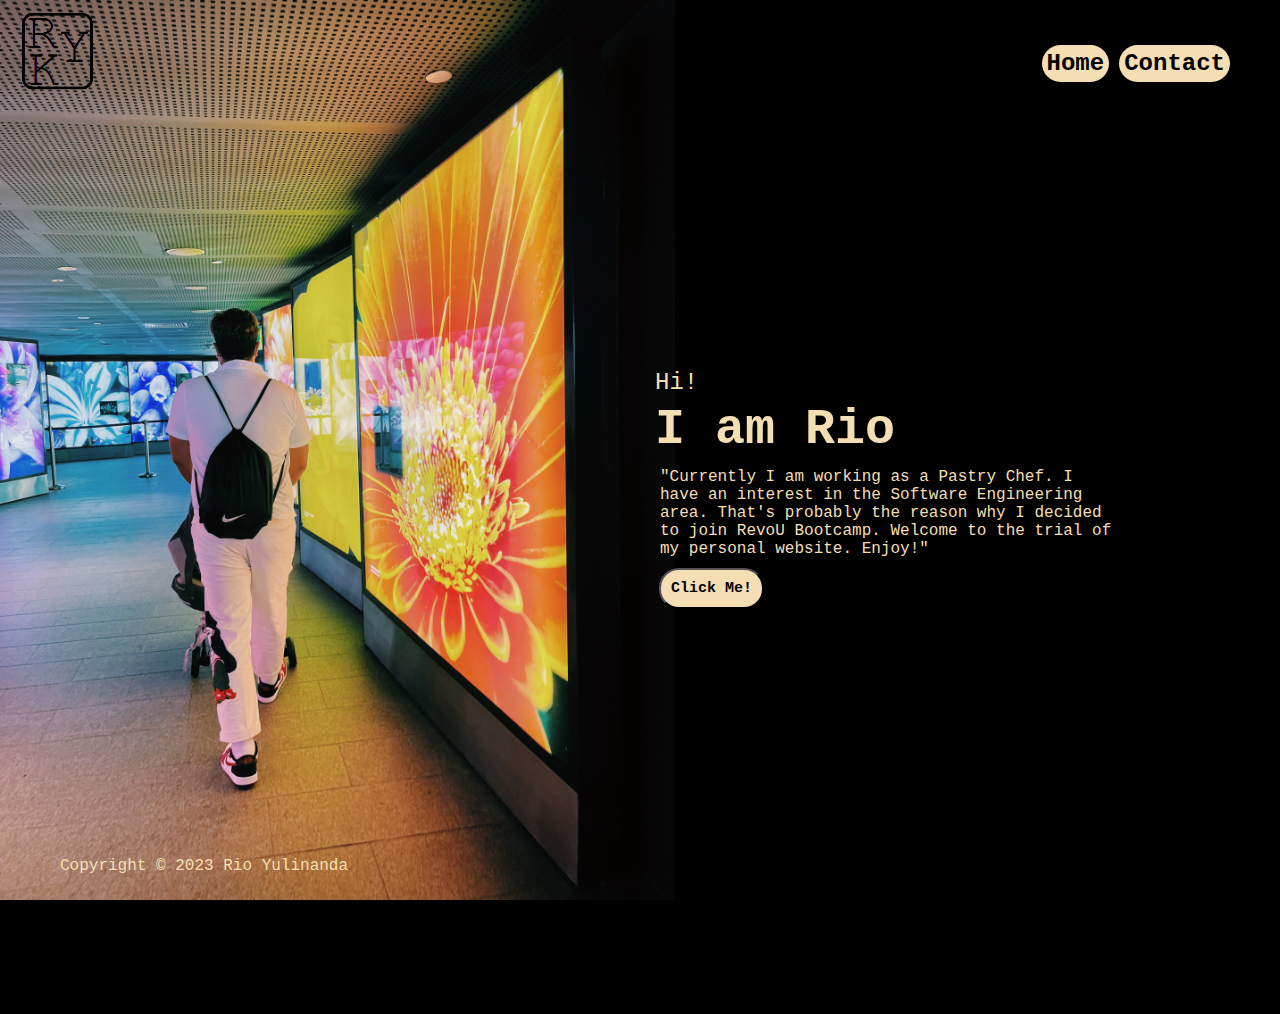
<file: index.html>
<!DOCTYPE html>
<html lang="en">
  <head>
    <meta charset="UTF-8" />
    <meta http-equiv="X-UA-Compatible" content="IE=edge" />
    <meta name="viewport" content="width=device-width, initial-scale=1.0" />
    <meta
      name="description"
      content="Rio is a Pastry Chef and Software Engineer Student."
    />
    <link rel="stylesheet" href="index.css" />
    <title>Rio Yulinanda</title>
  </head>

  <body>
    <nav class="navigation">
      <a href="index.html"
        ><img class="logo" src="/images/logo.png" alt="Logo RYK" />
      </a>

      <div class="navigation-right">
        <li>
          <a href="index.html">Home</a>
        </li>
        <li>
          <a href="/contact/index.html">Contact</a>
        </li>
      </div>
    </nav>

    <header class="header">
      <div class="header-right">
        <h4>Hi!</h4>
        <h1>I am Rio</h1>
        <p>
          "Currently I am working as a Pastry Chef. I have an interest in the
          Software Engineering area. That's probably the reason why I decided to
          join RevoU Bootcamp. Welcome to the trial of my personal website.
          Enjoy!"
        </p>
        <button onclick="sayhello()">Click Me!</button>
      </div>
    </header>

    <footer class="footer">
      <p class="copyright">Copyright &copy; 2023 Rio Yulinanda</p>
    </footer>
    <script src="index.js"></script>
  </body>
</html>
</file>
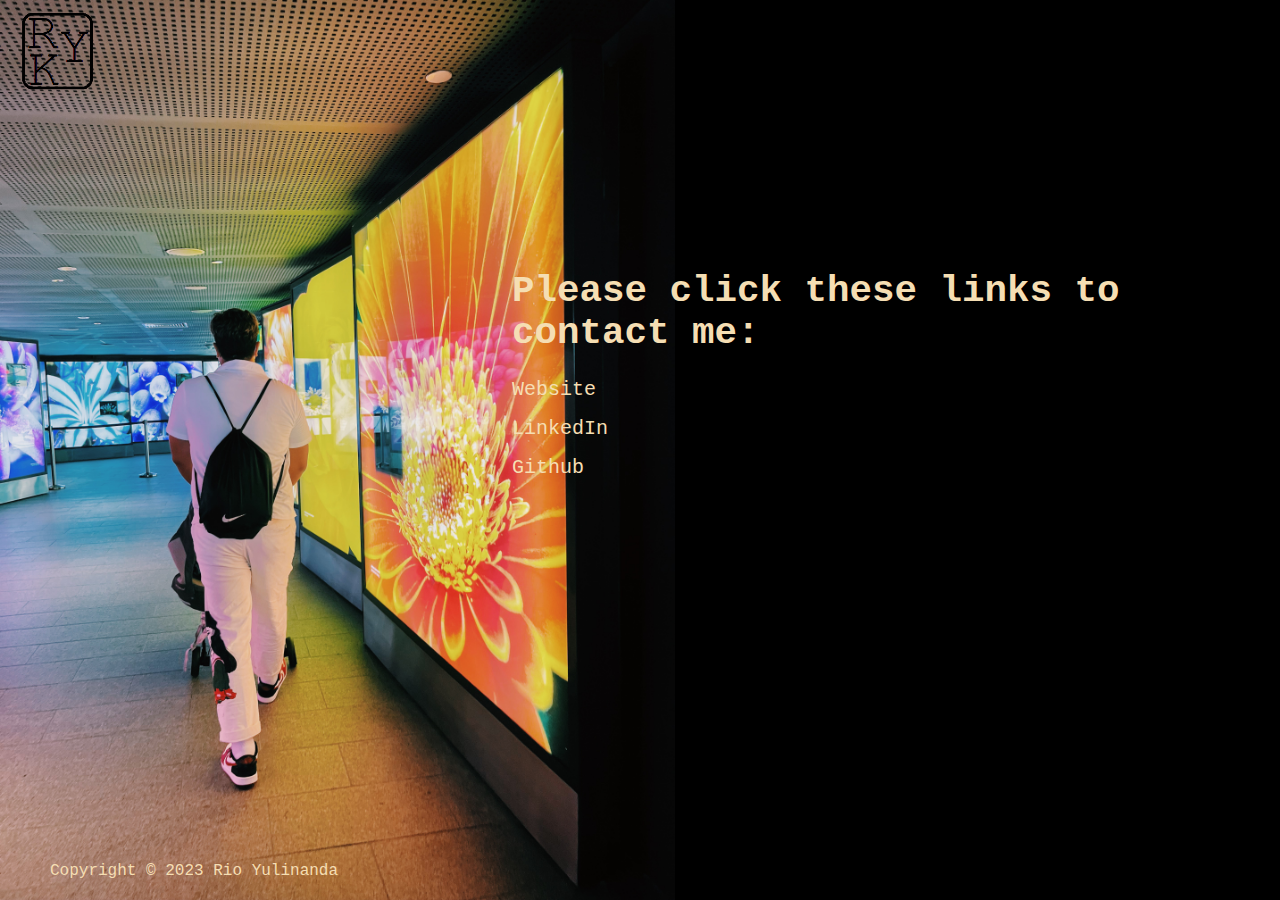
<file: contact/index.html>
<!DOCTYPE html>
<html lang="en">
  <head>
    <meta charset="UTF-8" />
    <meta http-equiv="X-UA-Compatible" content="IE=edge" />
    <meta name="viewport" content="width=device-width, initial-scale=1.0" />
    <title>Contact Rio Yulinanda</title>
    <meta name="description" content="Contact Rio through various links." />
    <link rel="stylesheet" href="/contact/index.css" />
  </head>
  <body>
    <nav class="navigation">
      <a href="/index.html"
        ><img class="logo" src="/images/logo.png" alt="Logo RYK" />
      </a>
    </nav>
    <main>
      <h2>Please click these links to contact me:</h2>
      <ul>
        <li>
          <a href="https://w1-my-personal-website-rioyulinanda.netlify.app"
            >Website</a
          >
        </li>
        <li>
          <a href="https://id.linkedin.com/in/rio-y-kurniawan-55293172"
            >LinkedIn</a
          >
        </li>
        <li><a href="https://github.com/rioyulinanda">Github</a></li>
      </ul>
    </main>

    <footer class="footer">
      <p class="copyright">Copyright &copy; 2023 Rio Yulinanda</p>
    </footer>
  </body>
</html>
</file>
<file: index.css>
body {
  width: 100%;
  height: 200px;
  border-bottom: 1px black;
  background-image: url("/images/background.jpg");
  background-position: left;
  background-color: black;
  background-size: contain;
  background-repeat: no-repeat;
  background-attachment: fixed;
  font-family: "Courier New";
  color: wheat;
  margin: 50px;
  overflow: hidden;
}

/* NAVIGATION */
.navigation {
  display: flex;
  justify-content: space-between;
  color: wheat;
  align-items: top;
  min-height: 75px;
  padding-left: 30px;
  padding-right: 100px;
  font-size: 24px;
}

li {
  list-style-type: none;
}

.logo {
  position: no-repeat fixed;
  left: 0;
  top: 0;
  margin: 0;
  padding: 0;
  width: 150px;
  margin-left: -60px;
  margin-top: -40px;
}

.navigation-right {
  display: flex;
  gap: 10px;
  font-family: "Courier New";
  color: wheat;
}

.navigation-right li a {
  color: black;
  background-color: wheat;
  text-decoration: none;
  padding: 5px;
  border-radius: 20px;
  font-weight: bold;
}

/* HEADER */
.header {
  display: flex;
  justify-content: center;
  gap: 30px;
  min-height: 700px;
}
.header-right {
  display: inline;
  flex-direction: column;
  justify-content: center;
  align-items: center;
  margin-left: 400px;
  padding: 200px;
  max-width: 500px;
  min-height: 450px;
  gap: 10px;
  font-family: "Courier New";
}

h4 {
  display: flex;
  font-size: 24px;
  font-weight: 400;
  margin: 5px;
}

h1 {
  display: flex;
  text-align: center;
  font-size: 50px;
  font-weight: 900;
  margin: 5px;
}

p {
  font-size: 16px;
  font-weight: 300;
  margin: 10px;
}

button {
  color: black;
  background-color: wheat;
  text-decoration: none;
  padding: 10px;
  border-radius: 20px;
  font-size: 15px;
  font-weight: bold;
  font-family: "Courier New";
  margin-left: 9px;
}

footer {
  position: absolute;
  bottom: 15px;
}
</file>
<file: contact/index.css>
* {
  box-sizing: border-box;
  margin: 0;
  padding: 0;
}

body {
  width: 100%;
  height: 200px;
  border-bottom: 1px black;
  background-image: url("/images/background.jpg");
  background-position: left;
  background-color: black;
  background-size: contain;
  background-repeat: no-repeat;
  background-attachment: fixed;
  font-family: "Courier New";
  color: wheat;
  margin: 50px;
  overflow: hidden;
}

.logo {
  position: no-repeat fixed;
  left: 0;
  top: 0;
  margin: 0;
  padding: 0;
  width: 150px;
  margin-left: -30px;
  margin-top: -40px;
}

main {
  display: flex;
  gap: 20px;
  flex-direction: column;
  align-items: flex-start;
  justify-content: flex-start;
  position: absolute;
  left: 40%;
  top: 30%;
  font-family: "Courier New";
  font-size: 25px;
}

main ul {
  display: flex;
  flex-direction: column;
  gap: 10px;
}

main ul li a {
  color: wheat;
  text-decoration: none;
  font-size: 20px;
}

li {
  list-style-type: none;
}

footer {
  position: absolute;
  bottom: 20px;
  font-family: "Courier New";
}
</file>
